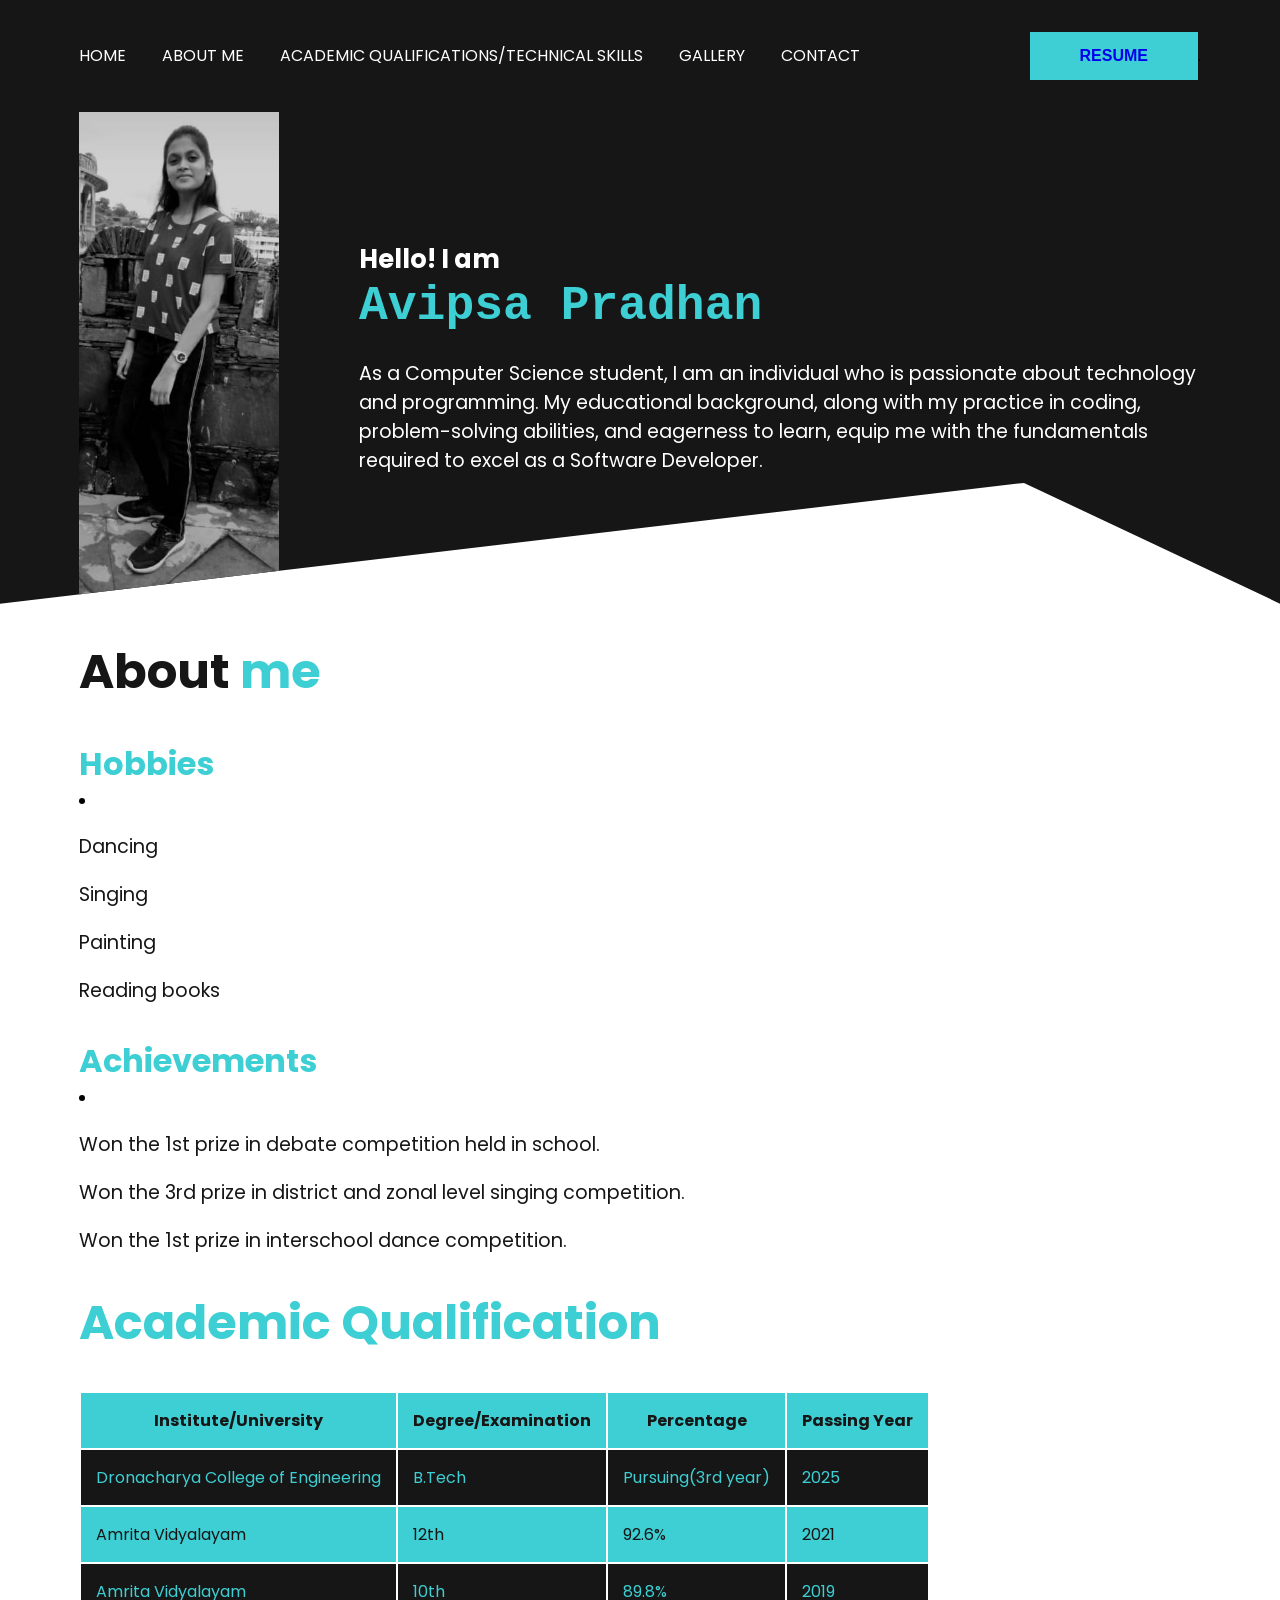
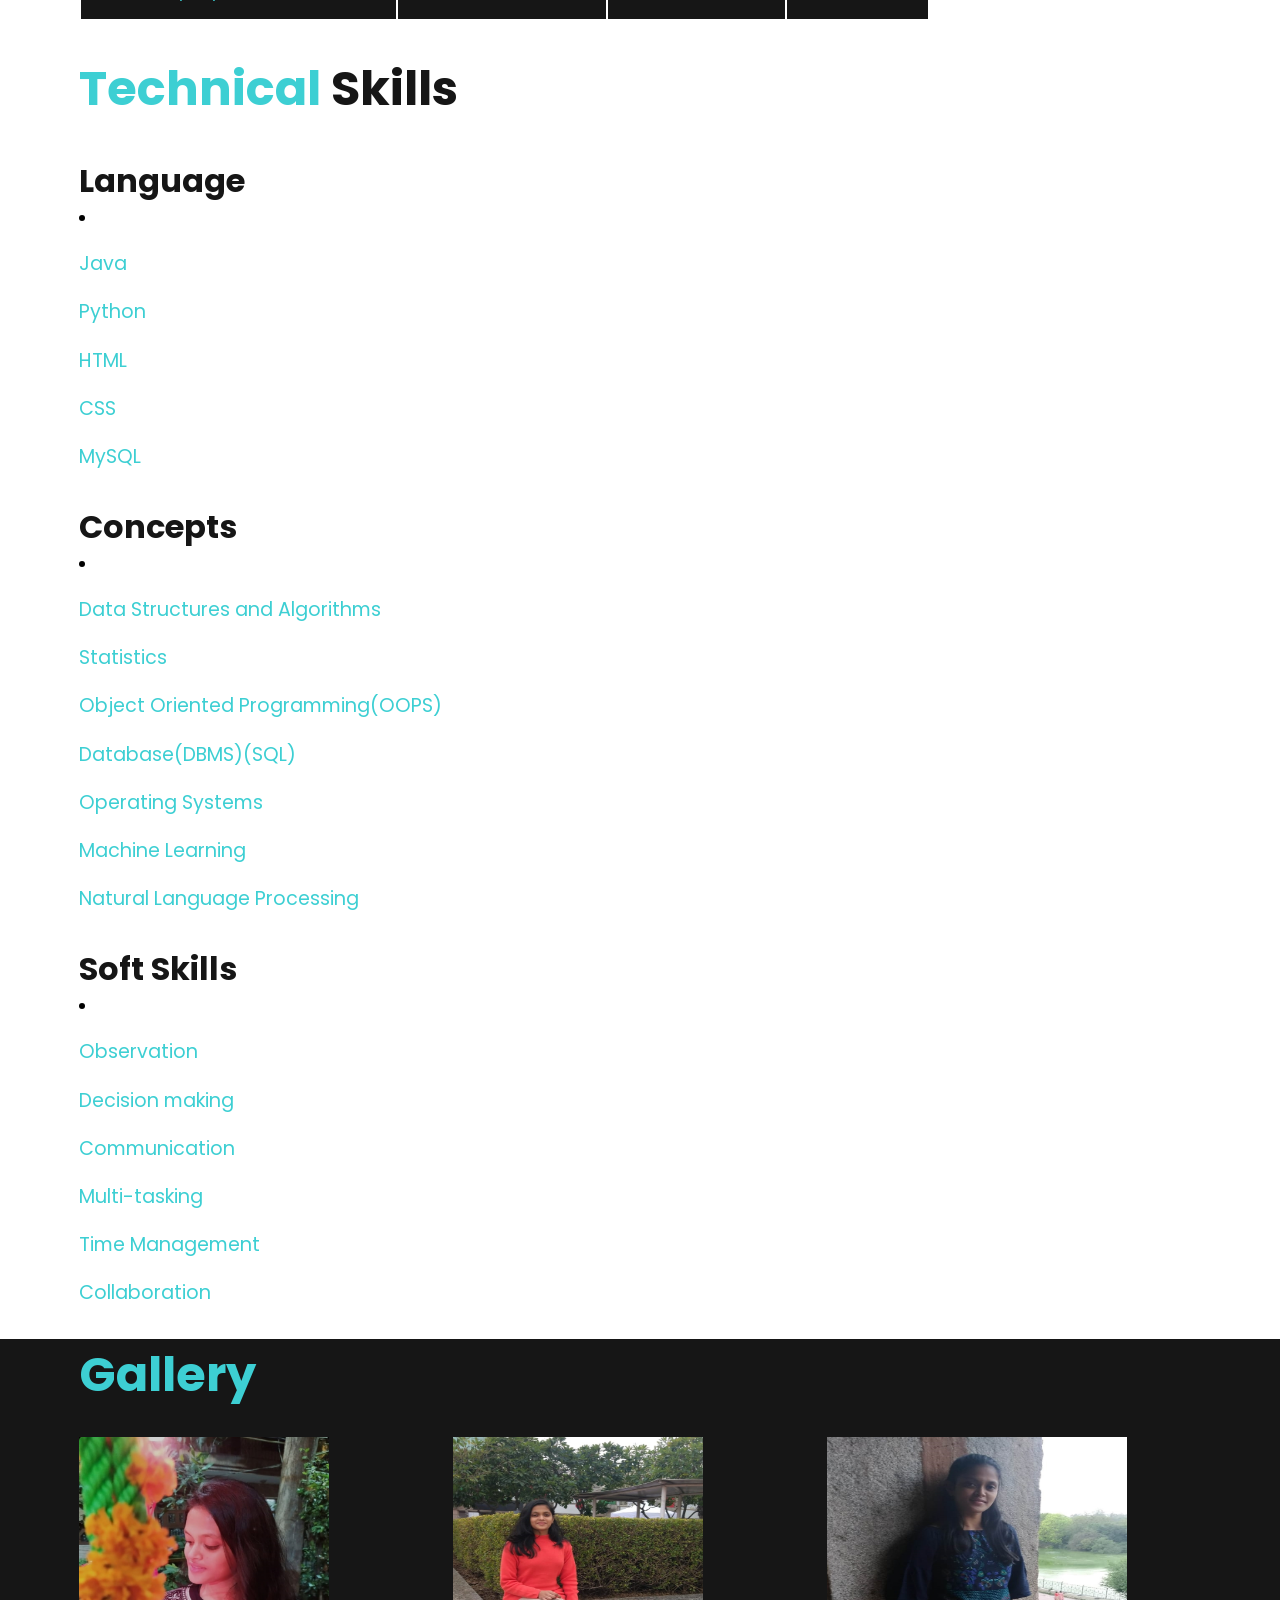
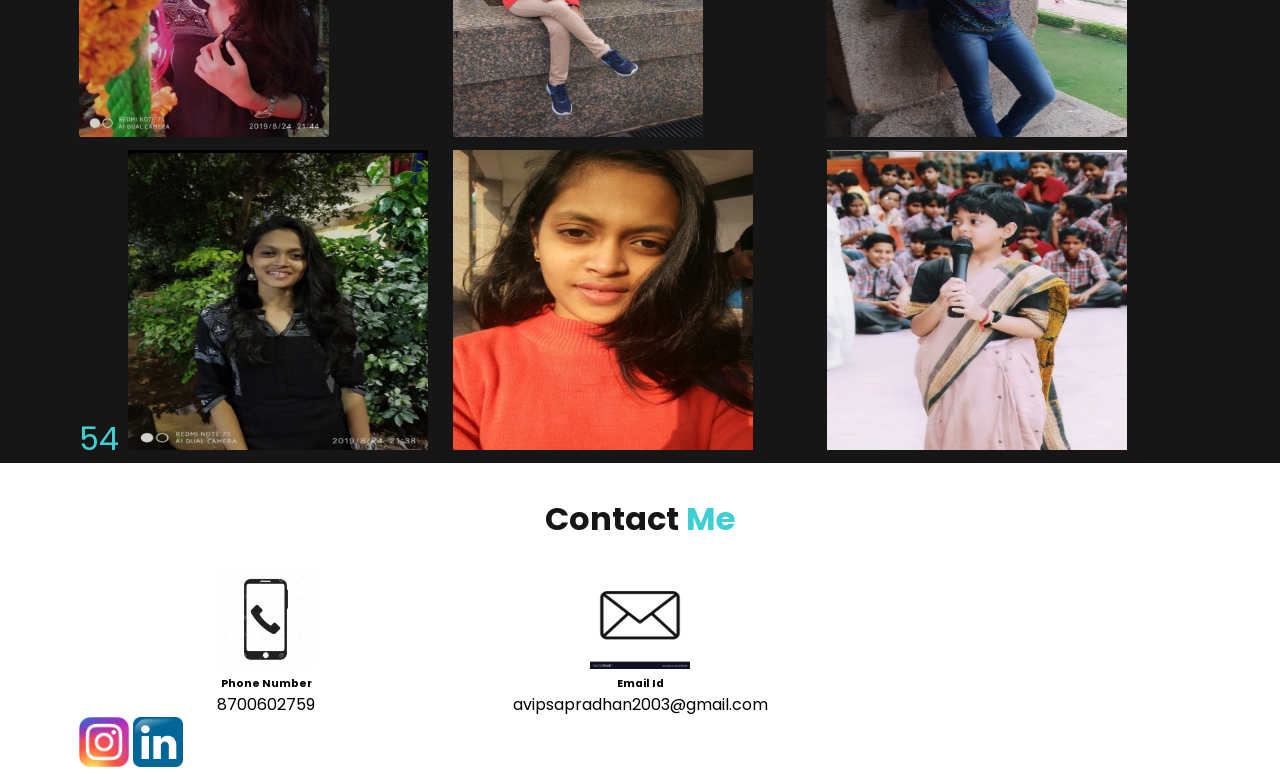
<file: index.html>
<!DOCTYPE html>
<html lang="en">

<head>
    <meta charset="UTF-8">
    <meta http-equiv="X-UA-Compatible" content="IE=edge">
    <meta name="viewport" content="width=device-width, initial-scale=1.0">
    <title>My resume</title>
    <link href="https://fonts.googleapis.com/css2?family=Poppins:wght@400;600&display=swap" rel="stylesheet">
    <link rel="stylesheet" href="./css/style.css">
</head>

<body>
    <header>
        <div class="container">
            <nav class="flex items-center justify-between">
                <div class="left">
                    <a href="#">Home</a>
                    <a href="#">About me</a>
                    <a href="#">Academic Qualifications/Technical skills</a>
                    <a href="#">Gallery</a>
                    <a href="#">Contact</a>
                </div>
                <div class="right">
                    <a href="js/RESUME format.docx"><button class="btn btn-primary">Resume</button></a>.
                </div>
            </nav>
            <div class="home flex items-center">
                <div class="left">
                    <img src="./images/WhatsApp Image 2022-03-20 at 9.53.37 PM.jpeg">
                </div>
                <div class="right">
                    <h4>Hello! I am</h4>
                    <h1>Avipsa Pradhan</h1>
                    <p>As a Computer Science student, I am an individual who is passionate about technology and programming. My educational background, along with my practice in coding, problem-solving abilities, and eagerness to learn, equip me with the
                        fundamentals required to excel as a Software Developer.</p>
                </div>
            </div>
        </div>
    </header>
    <section class="aboutme">
        <div class="container">
            <div class="left">
                <h1>About <span>me</span></h1>
                <h2>Hobbies</h2>
                <li>
                    <ol>Dancing</ol>
                    <ol>Singing</ol>
                    <ol>Painting</ol>
                    <ol>Reading books</ol>
                </li>
            </div>
            <div class="right">
                <h2>Achievements</h2>
                <li>
                    <ol>Won the 1st prize in debate competition held in school.</ol>
                    <ol>Won the 3rd prize in district and zonal level singing competition.</ol>
                    <ol>Won the 1st prize in interschool dance competition.</ol>
                </li>
            </div>

        </div>
    </section>
    <section>
        <div class="container">
            <div class="aq">
                <h1>Academic Qualification</h1>
                <table>
                    <tr>
                        <th>Institute/University</th>
                        <th>Degree/Examination</th>
                        <th>Percentage</th>
                        <th>Passing Year</th>
                    </tr>
                    <tr>
                        <td>Dronacharya College of Engineering</td>
                        <td>B.Tech</td>
                        <td>Pursuing(3rd year)</td>
                        <td>2025</td>

                    </tr>
                    <tr>
                        <td>Amrita Vidyalayam</td>
                        <td>12th</td>
                        <td>92.6%</td>
                        <td>2021</td>
                    </tr>
                    <tr>
                        <td>Amrita Vidyalayam</td>
                        <td>10th</td>
                        <td>89.8%</td>
                        <td>2019</td>
                    </tr>

                </table>
                <div class="skill">
                    <div class="technical">
                        <h1>Technical<span> Skills</span></h1>
                        <div class="language">
                            <h2>Language</h2>
                            <li>
                                <ol>Java</ol>
                                <ol>Python</ol>
                                <ol>HTML</ol>
                                <ol>CSS</ol>
                                <ol>MySQL</ol>
                            </li>
                        </div>
                        <div class="concept">
                            <h2>Concepts</h2>
                            <li>
                                <ol>Data Structures and Algorithms</ol>
                                <ol>Statistics</ol>
                                <ol>Object Oriented Programming(OOPS)</ol>
                                <ol>Database(DBMS)(SQL)</ol>
                                <ol>Operating Systems</ol>
                                <ol>Machine Learning</ol>
                                <ol>Natural Language Processing</ol>
                            </li>
                        </div>
                    </div>
                    <div class="soft">
                        <h2>Soft Skills</h2>
                        <li>
                            <ol>Observation</ol>
                            <ol>Decision making</ol>
                            <ol>Communication</ol>
                            <ol>Multi-tasking</ol>
                            <ol>Time Management</ol>
                            <ol>Collaboration</ol>
                        </li>
                    </div>
                </div>
            </div>
        </div>
    </section>
    <section class="gallery ">
        <div class="container ">
            <h1 class="heading ">Gallery</h1>
            <div class="grids ">
                <div class="image ">
                    <img src="./images/2cd0ecb1-567b-462c-9fb8-1abd8dff1aa2.jpg " width="250px " height="300px ">
                </div>
                <div class="image ">
                    <img src="./images/352cdb9c-0df2-4e1e-a68b-3b668aa864fb.jpg " width="250px " height="300px ">
                </div>
                <div class="image ">
                    <img src="./images/6c80038f-d818-4873-b6d9-160090840be3.jpg " width="300px " height="300px ">
                </div>
                <div class="image ">54
                    <img src="./images/98f6ff6f-b7c9-4c99-9def-9a14b64d999c.jpg " width="300px " height="300px ">
                </div>
                <div class="image ">
                    <img src="./images/bdabcd90-76ca-4af1-8e94-3bfad18f6467.jpg " width="300px " height="300px ">
                </div>
                <div class="image ">
                    <img src="./images/WhatsApp Image 2022-03-20 at 11.06.16 PM.jpeg " width="300px " height="300px ">
                </div>
            </div>
        </div>
    </section>
    <section class="contact ">
        <div class="container ">
            <h1>Contact <span>Me</span></h1>
            <div class="card-wrapper ">
                <div class="card ">
                    <img src="./images/cell-phone-icon-vector-illustration-style-flat-iconic-cell-phone-symbol-cell-phone-icon-vector-illustration-style-flat-159424630.jpg " width="100px " height="100px ">
                    <h6>Phone Number</h6>
                    <p>8700602759</p>
                </div>
                <div class="card ">
                    <img src="./images/email-icon-envelopemail-symbol-message-sign-vector-23190238.webp " width="100px " height="100px ">
                    <h6>Email Id</h6>
                    <p>avipsapradhan2003@gmail.com</p>
                </div>

            </div>
            <div>
                <a href="https://www.instagram.com/a.v.i.p.s.a._/ "><img src="./images/insta.jpg " width="50px " height="50px "></a>
                <a href="https://www.linkedin.com/in/avipsa-pradhan-42321a235/ "><img src="./images/linkedin.webp " width="50px " height="50px "></a>

            </div>
        </div>

    </section>

</body>

</html>
</file>
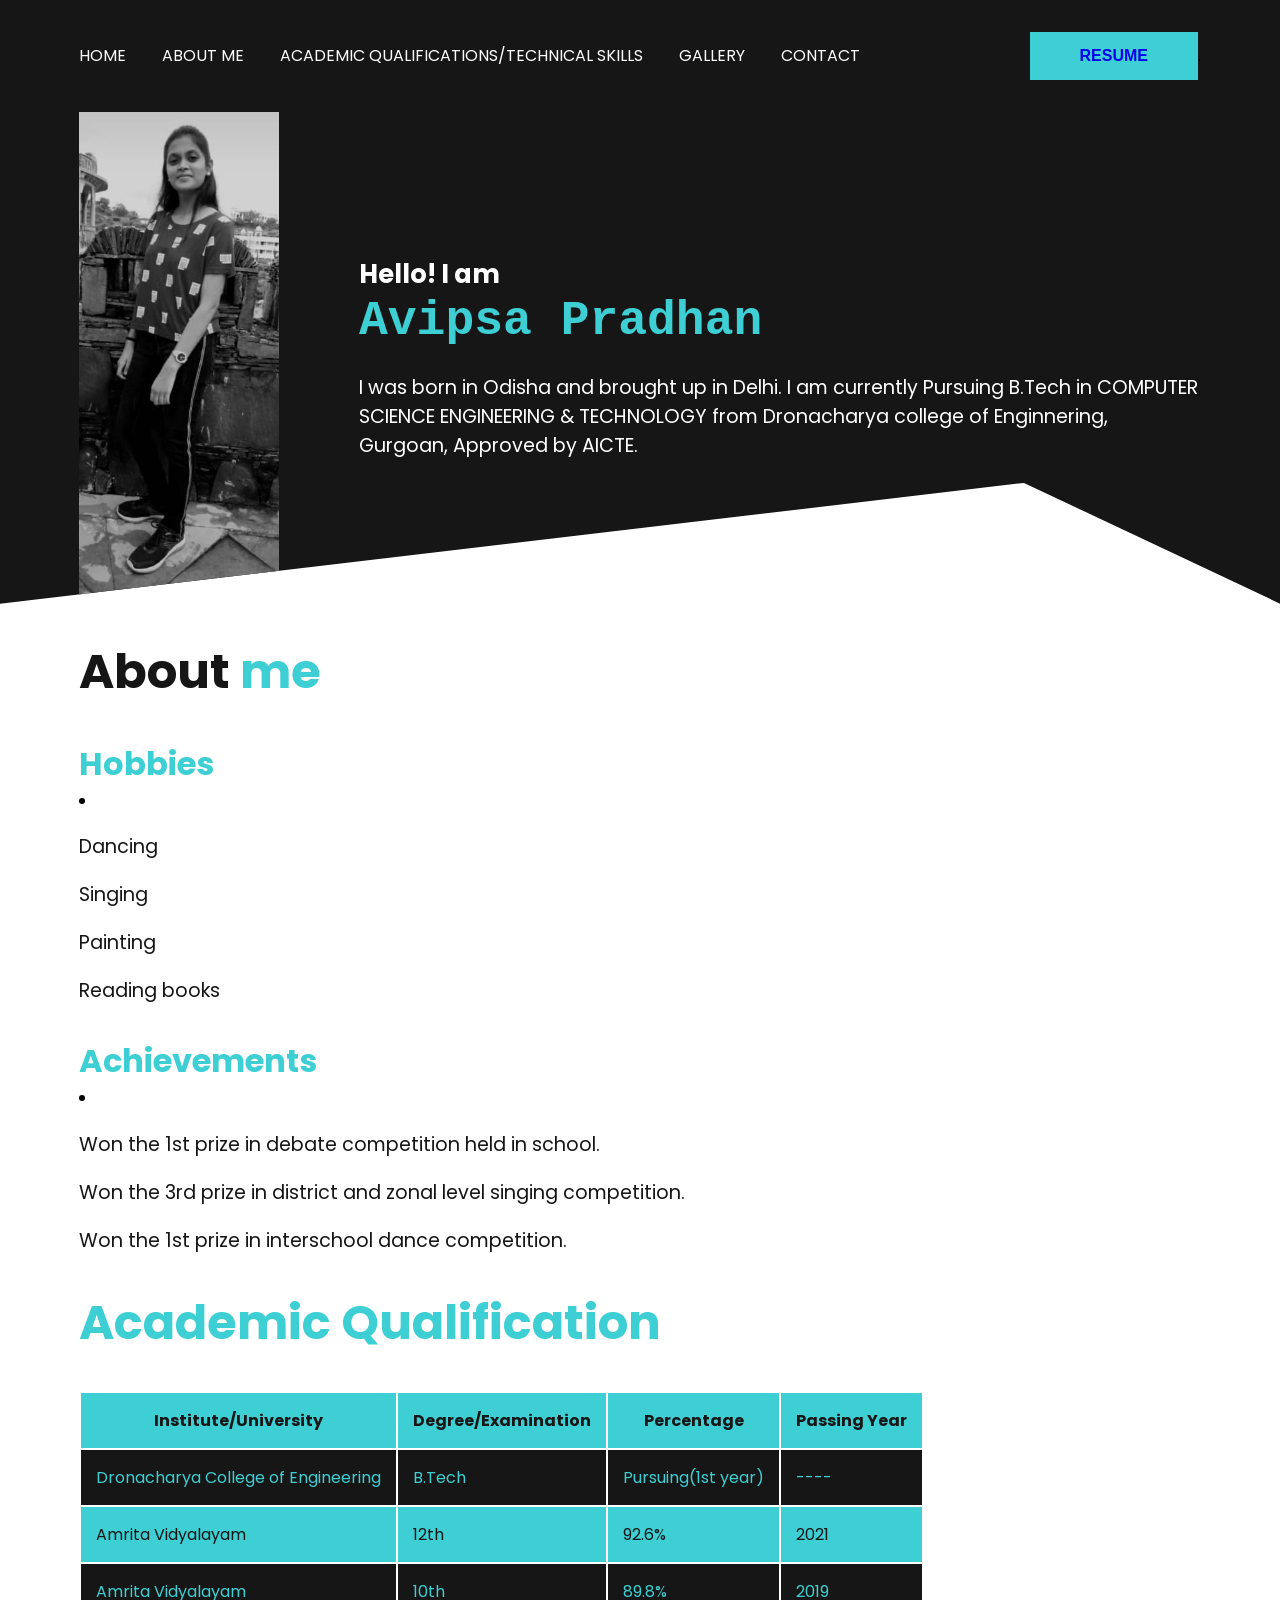
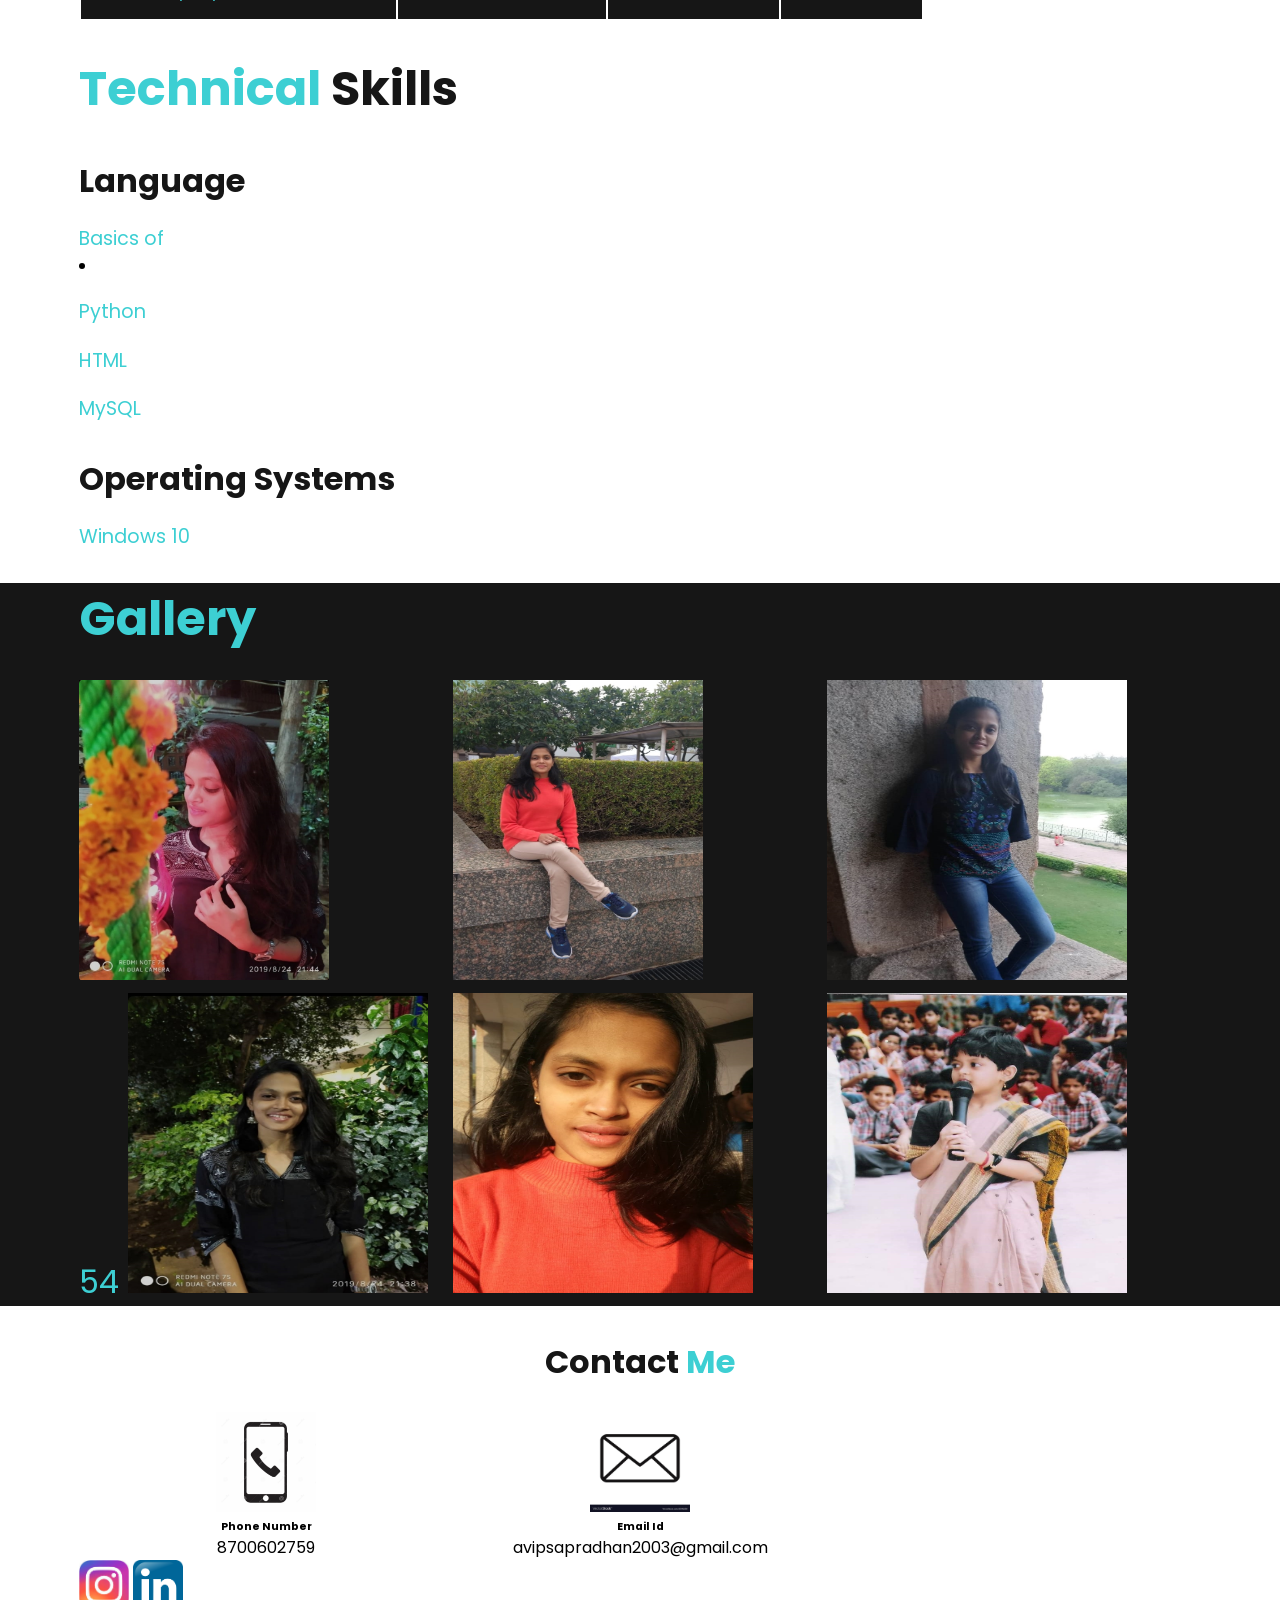
<file: index.html.html>
<!DOCTYPE html>
<html lang="en">

<head>
    <meta charset="UTF-8">
    <meta http-equiv="X-UA-Compatible" content="IE=edge">
    <meta name="viewport" content="width=device-width, initial-scale=1.0">
    <title>My resume</title>
    <link href="https://fonts.googleapis.com/css2?family=Poppins:wght@400;600&display=swap" rel="stylesheet">
    <link rel="stylesheet" href="./css/style.css">
</head>

<body>
    <header>
        <div class="container">
            <nav class="flex items-center justify-between">
                <div class="left">
                    <a href="#">Home</a>
                    <a href="#">About me</a>
                    <a href="#">Academic Qualifications/Technical skills</a>
                    <a href="#">Gallery</a>
                    <a href="#">Contact</a>
                </div>
                <div class="right">
                    <a href="js/RESUME format.docx"><button class="btn btn-primary">Resume</button></a>.
                </div>
            </nav>
            <div class="home flex items-center">
                <div class="left">
                    <img src="./images/WhatsApp Image 2022-03-20 at 9.53.37 PM.jpeg">
                </div>
                <div class="right">
                    <h4>Hello! I am</h4>
                    <h1>Avipsa Pradhan</h1>
                    <p>I was born in Odisha and brought up in Delhi. I am currently Pursuing B.Tech in COMPUTER SCIENCE ENGINEERING & TECHNOLOGY from Dronacharya college of Enginnering, Gurgoan, Approved by AICTE.</p>
                </div>
            </div>
        </div>
    </header>
    <section class="aboutme">
        <div class="container">
            <div class="left">
                <h1>About <span>me</span></h1>
                <h2>Hobbies</h2>
                <li>
                    <ol>Dancing</ol>
                    <ol>Singing</ol>
                    <ol>Painting</ol>
                    <ol>Reading books</ol>
                </li>
            </div>
            <div class="right">
                <h2>Achievements</h2>
                <li>
                    <ol>Won the 1st prize in debate competition held in school.</ol>
                    <ol>Won the 3rd prize in district and zonal level singing competition.</ol>
                    <ol>Won the 1st prize in interschool dance competition.</ol>
                </li>
            </div>

        </div>
    </section>
    <section>
        <div class="container">
            <div class="aq">
                <h1>Academic Qualification</h1>
                <table>
                    <tr>
                        <th>Institute/University</th>
                        <th>Degree/Examination</th>
                        <th>Percentage</th>
                        <th>Passing Year</th>
                    </tr>
                    <tr>
                        <td>Dronacharya College of Engineering</td>
                        <td>B.Tech</td>
                        <td>Pursuing(1st year)</td>
                        <td>----</td>

                    </tr>
                    <tr>
                        <td>Amrita Vidyalayam</td>
                        <td>12th</td>
                        <td>92.6%</td>
                        <td>2021</td>
                    </tr>
                    <tr>
                        <td>Amrita Vidyalayam</td>
                        <td>10th</td>
                        <td>89.8%</td>
                        <td>2019</td>
                    </tr>

                </table>
                <h1>Technical<span> Skills</span></h1>
                <h2>Language</h2>
                <p>Basics of</p>
                <li>
                    <ol>Python</ol>
                    <ol>HTML</ol>
                    <ol>MySQL</ol>
                </li>
                <h2>Operating Systems</h2>
                <p>Windows 10</p>
            </div>
        </div>
    </section>
    <section class="gallery">
        <div class="container">
            <h1 class="heading">Gallery</h1>
            <div class="grids">
                <div class="image">
                    <img src="./images/2cd0ecb1-567b-462c-9fb8-1abd8dff1aa2.jpg" width="250px" height="300px">
                </div>
                <div class="image">
                    <img src="./images/352cdb9c-0df2-4e1e-a68b-3b668aa864fb.jpg" width="250px" height="300px">
                </div>
                <div class="image">
                    <img src="./images/6c80038f-d818-4873-b6d9-160090840be3.jpg" width="300px" height="300px">
                </div>
                <div class="image">54
                    <img src="./images/98f6ff6f-b7c9-4c99-9def-9a14b64d999c.jpg" width="300px" height="300px">
                </div>
                <div class="image">
                    <img src="./images/bdabcd90-76ca-4af1-8e94-3bfad18f6467.jpg" width="300px" height="300px">
                </div>
                <div class="image">
                    <img src="./images/WhatsApp Image 2022-03-20 at 11.06.16 PM.jpeg" width="300px" height="300px">
                </div>
            </div>
        </div>
    </section>
    <section class="contact">
        <div class="container">
            <h1>Contact <span>Me</span></h1>
            <div class="card-wrapper">
                <div class="card">
                    <img src="./images/cell-phone-icon-vector-illustration-style-flat-iconic-cell-phone-symbol-cell-phone-icon-vector-illustration-style-flat-159424630.jpg" width="100px" height="100px">
                    <h6>Phone Number</h6>
                    <p>8700602759</p>
                </div>
                <div class="card">
                    <img src="./images/email-icon-envelopemail-symbol-message-sign-vector-23190238.webp" width="100px" height="100px">
                    <h6>Email Id</h6>
                    <p>avipsapradhan2003@gmail.com</p>
                </div>

            </div>
            <div>
                <a href="https://www.instagram.com/a.v.i.p.s.a._/"><img src="./images/insta.jpg " width="50px " height="50px "></a>
                <a href="https://www.linkedin.com/in/avipsa-pradhan-42321a235/ "><img src="./images/linkedin.webp " width="50px " height="50px "></a>

            </div>
        </div>

    </section>

</body>

</html>
</file>
<file: css/style.css>
@import 'utilities.css';
:root {
    --primary: #3DCFD3;
    --dark: #161616;
    --pure: #FFFFFF;
    --ternary: #898989;
    --light: #F2F2F2;
}

body {
    font-family: 'Poppins', sans-serif;
}

* {
    padding: 0;
    margin: 0;
    box-sizing: border-box;
    -webkit-font-smotthing: antialised;
}

header {
    background: var(--dark);
    clip-path: polygon(0 0, 100% 0, 100% 100%, 80% 80%, 0 100%);
}

.container {
    max-width: 1152px;
    padding: 0 15px;
    margin: 0 auto;
}

header nav .left a {
    color: var(--pure);
    text-decoration: none;
    margin-right: 2rem;
    text-transform: uppercase;
    transition: all .3s ease;
}

header nav .left a:hover {
    color: var(--primary);
}

header nav {
    padding: 2rem 0;
}

.home .left img {
    width: 200px;
}

.home .right {
    color: var(--pure);
    margin-left: 5rem;
}

.home .right h4 {
    font-size: 1.6rem;
}

.home .right h1 {
    font-family: 'Courier New', Courier, monospace;
    color: var(--primary);
    font-size: 3rem;
}

.home .right p {
    margin-top: 1.6rem;
    font-size: 1.2rem;
}

.aboutme h1 {
    color: var(--dark);
    font-size: 3rem;
    margin-top: 2rem;
}

.aboutme span {
    color: var(--primary);
}

.aboutme h2 {
    color: var(--primary);
    font-size: 2rem;
    margin-top: 2rem;
}

.aboutme ol {
    color: var(--dark);
    font-size: 1.2rem;
    margin-top: 1.2rem;
}

.aq tr:nth-child(even) {
    background-color: var(--dark);
    color: var(--primary);
}

.aq tr:nth-child(odd) {
    background-color: var(--primary);
    color: var(--dark);
}

.aq th,
td {
    padding: 15px;
}

.aq tr:nth-child(odd):hover {
    background-color: var(--dark);
    color: var(--primary);
}

.aq tr:nth-child(even):hover {
    background-color: var(--primary);
    color: var(--dark);
}

.aq {
    margin-top: 2rem;
}

.aq table {
    margin-top: 2rem;
}

.aq h1 {
    color: var(--primary);
    font-size: 3rem;
    margin-top: 2rem;
}

.aq span {
    color: var(--dark);
}

.aq h2 {
    color: var(--dark);
    font-size: 2rem;
    margin-top: 2rem;
}

.aq ol {
    color: var(--primary);
    font-size: 1.2rem;
    margin-top: 1.2rem;
}

.aq p {
    color: var(--primary);
    font-size: 1.2rem;
    margin-top: 1.2rem;
}

section.aq {
    background: var(--light);
}

section.gallery .grids {
    display: grid;
    grid-template-columns: 1fr 1fr 1fr;
}

.gallery {
    background: var(--dark);
    margin-top: 2rem;
    font-size: 2rem;
    color: var(--primary);
}

.grids {
    margin-top: 1.6rem;
}

section.contact .card-wrapper {
    display: grid;
    grid-template-columns: repeat(3, 1fr);
}

.contact h1 {
    color: var(--dark);
    font-size: 2rem;
    margin-top: 2rem;
    text-align: center;
}

.contact span {
    color: var(--primary);
}

section.contact .card-wrapper .card {
    text-align: center;
    margin-top: 1.6rem;
}
</file>
